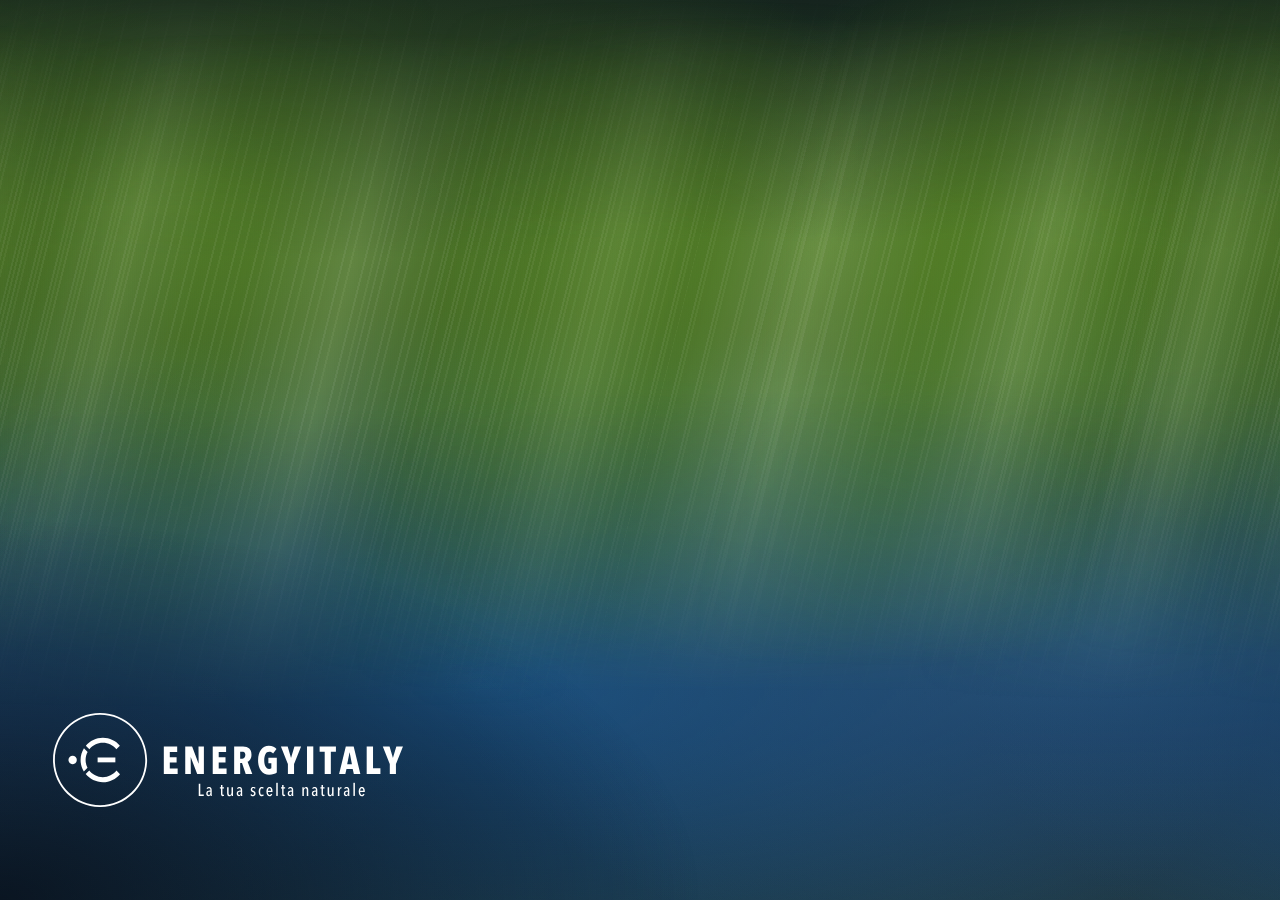
<file: animazioni/aurora.html>
<!doctype html>
<html lang="it">
<head>
<meta charset="utf-8">
<meta name="viewport" content="width=device-width, initial-scale=1">
<title>Aurora</title>
<link rel="stylesheet" href="comune/base.css">
<style>
.nastro {
  position: absolute;
  top: 0;
  left: 0;
  pointer-events: none;
  animation: scorri var(--durata) linear infinite;
  will-change: transform;
}
@keyframes scorri {
  0% { transform: translateX(var(--periodo-negativo)); }
  100% { transform: translateX(0); }
}
.macchia { position: absolute; }
.macchia-dentro { width: 100%; height: 100%; animation: respira 18s ease-in-out infinite alternate; }
@keyframes respira {
  0% { transform: scale(0.88) translateY(30px); }
  100% { transform: scale(1.12) translateY(-30px); }
}
.velo {
  position: absolute;
  transform: skewX(-14deg);
  -webkit-mask-image: linear-gradient(180deg, transparent 0%, #000 30%, #000 50%, transparent 90%);
  mask-image: linear-gradient(180deg, transparent 0%, #000 30%, #000 50%, transparent 90%);
  animation: tremola 8s ease-in-out infinite alternate;
}
@keyframes tremola {
  0% { opacity: 0.45; transform: skewX(-14deg) translateY(0); }
  100% { opacity: 1; transform: skewX(-10deg) translateY(-24px); }
}
</style>
</head>
<body>
<div id="scena"></div>
<img id="logo" src="img/brand/LogoEnergyItalyWhite.svg" alt="Energy Italy">
<script src="comune/sfondo.js"></script>
<script>
(function () {
  'use strict';
  // Parametri: ?velocita=1&veli=1 (veli=0 per toglierli)
  const velocita = Math.max(0.1, Sfondo.parametro('velocita', 1));
  const conVeli = Sfondo.interruttore('veli', true);
  // Colori dalla tavolozza (sfondo.js).
  const C = Sfondo.colori();

  const basiMacchie = [
    { x: 520, y: 220, w: 1700, h: 900, c: Sfondo.rgba('accento', 0.36), r: 16 },
    { x: 1450, y: 820, w: 1900, h: 900, c: Sfondo.rgba('secondario', 0.8), r: 21 },
    { x: 2450, y: 300, w: 1800, h: 1000, c: Sfondo.rgba('accento', 0.3), r: 18 },
    { x: 3300, y: 760, w: 1600, h: 850, c: Sfondo.rgba('secondarioChiaro', 0.38), r: 14 }
  ];
  const basiVeli = [
    { x: 300, w: 620, top: -20, a: 0.22, r: 7 },
    { x: 950, w: 820, top: 40, a: 0.3, r: 9 },
    { x: 1750, w: 560, top: 0, a: 0.2, r: 6 },
    { x: 2350, w: 900, top: 20, a: 0.34, r: 10 },
    { x: 3050, w: 640, top: -10, a: 0.26, r: 8 },
    { x: 3550, w: 500, top: 30, a: 0.2, r: 7 }
  ];

  Sfondo.avvia((s) => {
    const W = s.larghezza;
    const H = s.altezza;
    const k = H / 1080;
    const sx = W / 3840;
    const m = s.monitorLogo;
    const P = W;
    // Ogni elemento è ripetuto a distanza di un periodo, così il nastro scorre senza stacchi.
    const copie = [-P, 0, P, 2 * P];

    let macchie = '';
    let veli = '';
    for (const scarto of copie) {
      basiMacchie.forEach((b) => {
        const w = b.w * k;
        const h = b.h * k;
        macchie += '<div class="macchia" style="left:' + (b.x * sx + scarto - w / 2).toFixed(0) + 'px;top:' + (b.y * k - h / 2).toFixed(0) +
          'px;width:' + w.toFixed(0) + 'px;height:' + h.toFixed(0) + 'px">' +
          '<div class="macchia-dentro" style="animation-duration:' + b.r + 's;background:radial-gradient(closest-side,' + b.c + ' 0%,' + Sfondo.rgba('fondoScuro', 0) + ' 100%)"></div></div>';
      });
      if (conVeli) {
        basiVeli.forEach((b, i) => {
          const w = b.w * k;
          const forte = Math.min(1, b.a * 1.3).toFixed(2);
          veli += '<div class="velo" style="left:' + (b.x * sx + scarto - w / 2).toFixed(0) + 'px;top:' + (b.top * k).toFixed(0) +
            'px;width:' + w.toFixed(0) + 'px;height:' + (900 * k).toFixed(0) + 'px;animation-duration:' + b.r + 's;animation-delay:' + (-i * 1.7).toFixed(1) + 's;background:' +
            'repeating-linear-gradient(90deg,rgba(255,255,255,0.06) 0 2px,rgba(255,255,255,0) 2px 22px),' +
            'linear-gradient(90deg,' + Sfondo.rgba('accento', 0) + ' 0%,' + Sfondo.rgba('accento', b.a) + ' 35%,' + Sfondo.rgba('accentoChiaro', forte) +
            ' 50%,' + Sfondo.rgba('accento', b.a) + ' 65%,' + Sfondo.rgba('accento', 0) + ' 100%)"></div>';
        });
      }
    }
    const nastro = (durataNastro, contenuto) =>
      '<div class="nastro" style="width:' + (2 * P) + 'px;height:' + H + 'px;--durata:' + Math.round(durataNastro / velocita) +
      's;--periodo-negativo:' + (-P) + 'px">' + contenuto + '</div>';

    let html = '';
    html += '<div class="strato" style="background:linear-gradient(0deg,' + Sfondo.rgba('accento', 0.1) + ' 0%,' + Sfondo.rgba('accento', 0) + ' 18%),' +
      'linear-gradient(180deg,' + C.fondoScuro + ' 0%,' + Sfondo.tono('fondo', -2) + ' 60%,' + Sfondo.tono('fondo', 2) + ' 100%)"></div>';
    html += nastro(140, macchie);
    html += nastro(90, veli);
    html += '<div class="strato" style="background:radial-gradient(ellipse ' + (1200 * k) + 'px ' + (650 * k) + 'px at ' + m.x + 'px ' + (m.y + m.h) +
      'px,' + Sfondo.rgba(Sfondo.velo(-6), 0.9) + ' 0%,' + Sfondo.rgba(Sfondo.velo(-6), 0) + ' 70%)"></div>';

    document.getElementById('scena').innerHTML = html;
    Sfondo.posizionaLogo(document.getElementById('logo'), s);
  });
})();
</script>
</body>
</html>
</file>
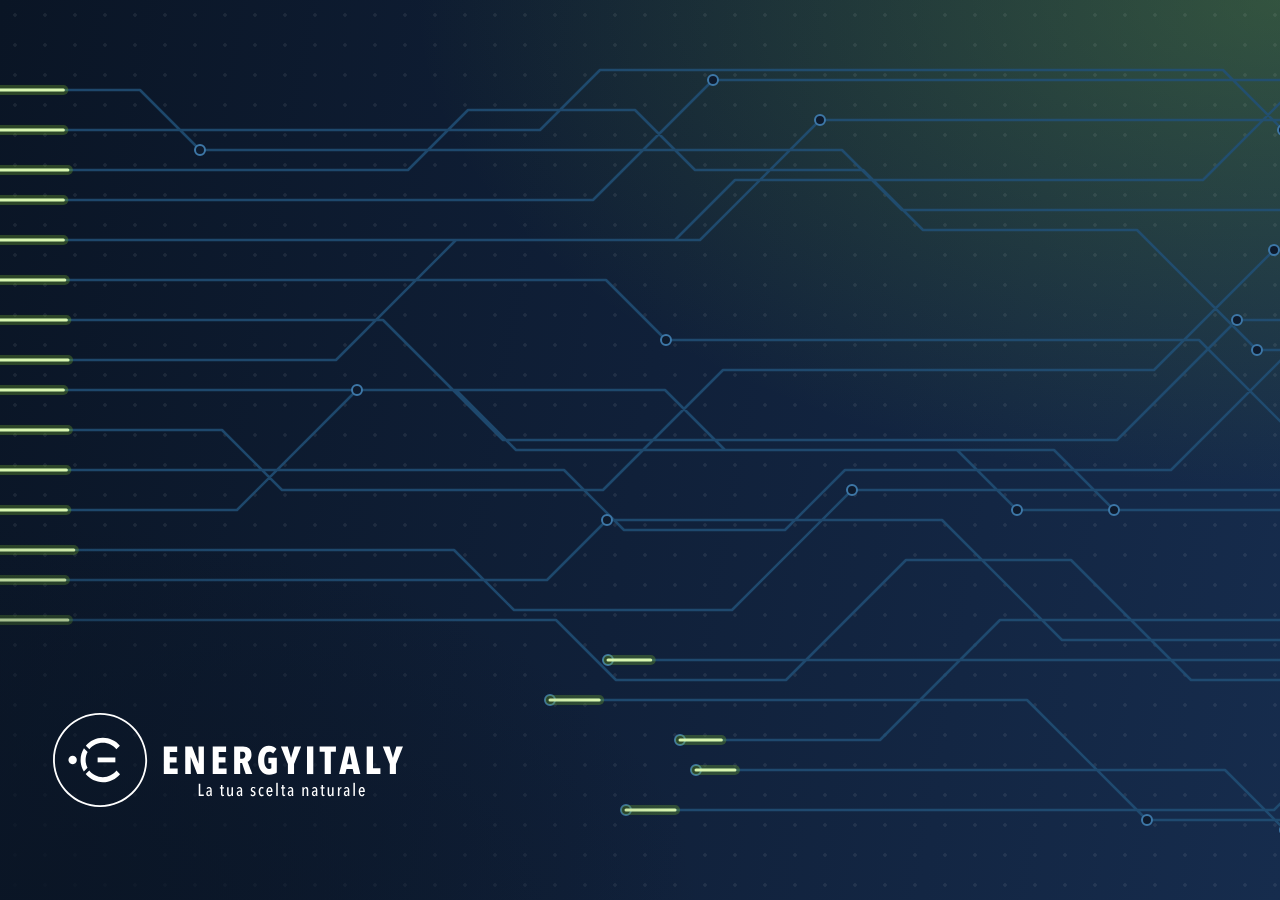
<file: animazioni/circuito.html>
<!doctype html>
<html lang="it">
<head>
<meta charset="utf-8">
<meta name="viewport" content="width=device-width, initial-scale=1">
<title>Circuito</title>
<link rel="stylesheet" href="comune/base.css">
<style>
.puntini {
  background-image: radial-gradient(circle at 15px 15px, rgba(255,255,255,0.07) 0 1.5px, transparent 2px);
  background-size: 30px 30px;
}
.alone, .nucleo {
  fill: none;
  stroke-linecap: round;
  stroke-dasharray: 60 1000;
  animation: corsa 9s linear infinite;
}
.alone { stroke: var(--accento); stroke-width: 10px; opacity: 0.3; }
.nucleo { stroke: var(--nucleo); stroke-width: 3px; }
@keyframes corsa { from { stroke-dashoffset: 60; } to { stroke-dashoffset: -1000; } }
</style>
</head>
<body>
<div id="scena"></div>
<img id="logo" src="img/brand/LogoEnergyItalyWhite.svg" alt="Energy Italy">
<script src="comune/sfondo.js"></script>
<script>
(function () {
  'use strict';
  // Parametri: ?tracce=24&velocita=1  (tracce riferite a un'altezza di 1080 px)
  const tracceBase = Math.max(4, Math.round(Sfondo.parametro('tracce', 24)));
  const velocita = Math.max(0.1, Sfondo.parametro('velocita', 1));
  // Colori dalla tavolozza (sfondo.js); il nucleo degli impulsi è un accento molto chiaro.
  document.documentElement.style.setProperty('--nucleo', Sfondo.tono('accento', 39, 17));

  Sfondo.avvia((s) => {
    const W = s.larghezza;
    const H = s.altezza;
    const k = s.monitorLogo.h / 1080;
    const m = s.monitorLogo;
    const caso = Sfondo.casuale(11);
    // Zona riservata al logo: le piste non ci entrano.
    const zonaDestra = m.x + 640 * k;
    const zonaAlto = m.y + m.h - 320 * k;
    const nelMonitorLogo = (y) => y > zonaAlto && y < m.y + m.h;
    const cerchio = (x, y) => 'M' + (x - 5) + ',' + y + ' a5,5 0 1,0 10,0 a5,5 0 1,0 -10,0 ';

    const n = Math.max(4, Math.round(tracceBase * H / 1080));
    let piste = '';
    let piazzole = '';
    let impulsi = '';
    for (let i = 0; i < n; i++) {
      let y = Math.round((70 + (i + 0.5) * ((H - 140) / n)) / 10) * 10;
      let x = -20;
      if (nelMonitorLogo(y)) {
        x = Math.round(zonaDestra - 20 + caso() * 200);
        piazzole += cerchio(x, y);
      }
      const punti = [[x, y]];
      while (x < W + 20) {
        x = Math.min(W + 40, Math.round(x + 160 + caso() * 560));
        punti.push([x, y]);
        if (x >= W + 20) break;
        const salto = caso() < 0.5 ? 60 : 120;
        let verso = caso() < 0.5 ? -1 : 1;
        if (y + verso * salto < 60 || y + verso * salto > H - 60) verso = -verso;
        if (x < zonaDestra && nelMonitorLogo(y + verso * salto)) verso = -1;
        x += salto;
        y += verso * salto;
        punti.push([x, y]);
        if (caso() < 0.35) piazzole += cerchio(x, y);
      }
      const d = 'M' + punti.map((p) => p[0] + ',' + p[1]).join(' L');
      piste += d + ' ';
      const durata = (6 + caso() * 8) / velocita;
      const ritardo = (-caso() * durata).toFixed(2);
      const stile = 'animation-duration:' + durata.toFixed(2) + 's;animation-delay:' + ritardo + 's';
      impulsi += '<svg class="strato" viewBox="0 0 ' + W + ' ' + H + '" aria-hidden="true">' +
        '<path class="alone" d="' + d + '" pathLength="1000" style="' + stile + '"/>' +
        '<path class="nucleo" d="' + d + '" pathLength="1000" style="' + stile + '"/></svg>';
    }

    let html = '';
    html += '<div class="strato" style="background:radial-gradient(ellipse ' + (1600 * k) + 'px ' + (900 * k) + 'px at 100% 0%,' + Sfondo.rgba('accento', 0.3) + ' 0%,' + Sfondo.rgba('accento', 0) + ' 65%),' +
      'linear-gradient(100deg,' + Sfondo.tono('fondo', -4) + ' 0%,' + Sfondo.tono('fondo', 1) + ' 50%,' + Sfondo.tono('fondo', 6) + ' 100%)"></div>';
    html += '<div class="strato puntini"></div>';
    html += '<svg class="strato" viewBox="0 0 ' + W + ' ' + H + '" aria-hidden="true">' +
      '<path d="' + piste + '" fill="none" stroke="' + Sfondo.tono('secondario', -4, -8) + '" stroke-width="2.5" stroke-linejoin="round" opacity="0.85"/>' +
      '<path d="' + piazzole + '" fill="' + Sfondo.tono('fondo', -2) + '" stroke="' + Sfondo.tono('secondario', 11, -19) + '" stroke-width="2"/></svg>';
    html += impulsi;
    html += '<div class="strato" style="background:radial-gradient(ellipse ' + (1200 * k) + 'px ' + (650 * k) + 'px at ' + m.x + 'px ' + (m.y + m.h) +
      'px,' + Sfondo.rgba(Sfondo.velo(-4), 0.92) + ' 0%,' + Sfondo.rgba(Sfondo.velo(-4), 0) + ' 70%)"></div>';

    document.getElementById('scena').innerHTML = html;
    Sfondo.posizionaLogo(document.getElementById('logo'), s);
  });
})();
</script>
</body>
</html>
</file>
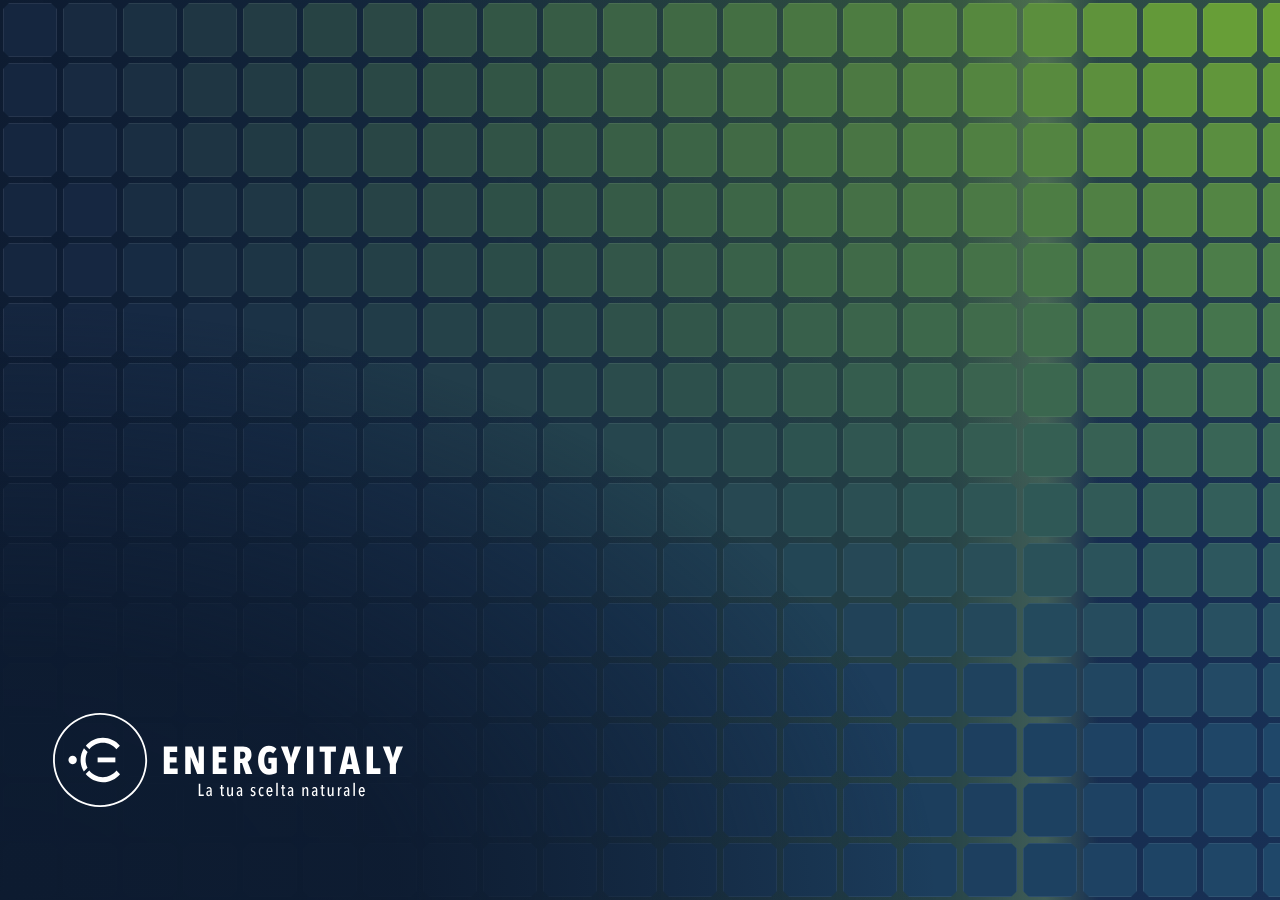
<file: animazioni/onda-di-luce.html>
<!doctype html>
<html lang="it">
<head>
<meta charset="utf-8">
<meta name="viewport" content="width=device-width, initial-scale=1">
<title>Onda di luce</title>
<link rel="stylesheet" href="comune/base.css">
<style>
.onda {
  position: absolute;
  left: 0;
  width: 1100px;
  pointer-events: none;
  background: linear-gradient(90deg, rgba(var(--accento-rgb),0) 0%, rgba(var(--accento-rgb),0.1) 40%, rgba(var(--accento-rgb),0.5) 86%, rgba(var(--accento-chiaro-rgb),0.8) 95%, rgba(var(--accento-rgb),0) 100%);
  animation: onda var(--durata) linear infinite;
  will-change: transform;
}
@keyframes onda {
  0% { transform: translateX(var(--inizio)) skewX(-12deg); }
  85% { transform: translateX(var(--fine)) skewX(-12deg); }
  100% { transform: translateX(var(--fine)) skewX(-12deg); }
}
.cella {
  position: absolute;
  width: 54px;
  height: 54px;
  box-sizing: border-box;
  border: 1px solid rgba(255,255,255,0.07);
  clip-path: polygon(6px 0, 48px 0, 54px 6px, 54px 48px, 48px 54px, 6px 54px, 0 48px, 0 6px);
  animation: respiro-lieve var(--durata) linear infinite;
}
.amp-media .cella { animation-name: respiro-media; }
.amp-forte .cella { animation-name: respiro-forte; }
.luce {
  position: absolute;
  inset: 0;
  opacity: 0;
  background: var(--luce);
  animation: luce var(--durata) linear infinite;
  animation-delay: inherit;
}
@keyframes respiro-lieve { 0% { transform: scale(1); } 4% { transform: scale(1.1); } 10% { transform: scale(0.95); } 16% { transform: scale(1); } 100% { transform: scale(1); } }
@keyframes respiro-media { 0% { transform: scale(1); } 4% { transform: scale(1.22); } 10% { transform: scale(0.9); } 16% { transform: scale(1); } 100% { transform: scale(1); } }
@keyframes respiro-forte { 0% { transform: scale(1); } 4% { transform: scale(1.38); } 10% { transform: scale(0.84); } 16% { transform: scale(1); } 100% { transform: scale(1); } }
@keyframes luce { 0% { opacity: 0; } 4% { opacity: 0.8; } 30% { opacity: 0; } 100% { opacity: 0; } }
</style>
</head>
<body>
<div id="scena"></div>
<img id="logo" src="img/brand/LogoEnergyItalyWhite.svg" alt="Energy Italy">
<script src="comune/sfondo.js"></script>
<script>
(function () {
  'use strict';
  // Parametri modificabili da query string: ?durata=16&intensita=1&ampiezza=lieve|media|forte, più i colori (sfondo.js)
  const durata = Sfondo.parametro('durata', 16);
  const intensita = Sfondo.parametro('intensita', 1);
  const ampiezza = Sfondo.parametro('ampiezza', 'lieve');

  const PASSO = 60;
  // Colori delle celle: da sinistra a destra, e verso l'accento vicino all'angolo in alto a destra.
  const C = Sfondo.colori();
  const sinistra = Sfondo.rgb(Sfondo.tono('fondo', 3, -7));
  const destra = Sfondo.rgb(Sfondo.tono('secondario', -7, -11));
  const verde = Sfondo.rgb(C.accento);
  const mescola = (a, b, t) => a.map((v, i) => Math.round(v + (b[i] - v) * t));

  Sfondo.avvia((s) => {
    const W = s.larghezza;
    const H = s.altezza;
    const k = H / 1080;
    const m = s.monitorLogo;
    const inizio = -1300;
    const fine = W + 150;
    const corsa = fine - inizio;

    const scena = document.getElementById('scena');
    scena.className = 'amp-' + ampiezza;
    scena.style.setProperty('--durata', durata + 's');
    scena.style.setProperty('--luce', Sfondo.rgba('accentoChiaro', intensita));

    let html = '';
    html += '<div class="strato" style="background:linear-gradient(100deg,' + Sfondo.tono('fondo', -1) + ' 0%,' + Sfondo.tono('fondo', 4) + ' 45%,' +
      C.fondoChiaro + ' 100%)"></div>';
    html += '<div class="strato" style="opacity:0.3;background:radial-gradient(ellipse ' + (1500 * k) + 'px ' + (900 * k) + 'px at 100% 0%,' +
      Sfondo.rgba('accento', 0.9) + ' 0%,' + Sfondo.rgba('accento', 0.42) + ' 35%,' + Sfondo.rgba('accento', 0) + ' 70%)"></div>';
    html += '<div class="onda" style="top:-80px;height:' + (H + 160) + 'px;opacity:' + (0.35 * intensita) +
      ';--inizio:' + inizio + 'px;--fine:' + fine + 'px"></div>';

    const colonne = Math.ceil(W / PASSO);
    const righe = Math.ceil(H / PASSO);
    for (let r = 0; r < righe; r++) {
      for (let c = 0; c < colonne; c++) {
        const cx = c * PASSO + 30;
        const cy = r * PASSO + 30;
        const dx = (W - cx) / (1500 * k);
        const dy = cy / (900 * k);
        const vicino = Math.max(0, 1 - Math.sqrt(dx * dx + dy * dy));
        const col = mescola(mescola(sinistra, destra, cx / W), verde, Math.pow(vicino, 1.2) * 0.85);
        // Istante (frazione del ciclo) in cui il fronte inclinato dell'onda raggiunge la cella.
        const picco = 0.85 * (cx - 1045 + 0.2126 * (cy - H / 2) - inizio) / corsa;
        const ritardo = ((picco - 0.04) * durata).toFixed(2);
        html += '<div class="cella" style="left:' + (c * PASSO + 3) + 'px;top:' + (r * PASSO + 3) +
          'px;background:rgb(' + col.join(',') + ');animation-delay:' + ritardo + 's"><div class="luce"></div></div>';
      }
    }

    html += '<div class="strato" style="background:radial-gradient(ellipse ' + (1500 * k) + 'px ' + (950 * k) + 'px at ' + m.x + 'px ' + (m.y + m.h) +
      'px,' + C.velo + ' 0%,' + Sfondo.rgba('velo', 0.94) + ' 32%,' + Sfondo.rgba('velo', 0) + ' 75%)"></div>';
    scena.innerHTML = html;
    Sfondo.posizionaLogo(document.getElementById('logo'), s);
  });
})();
</script>
</body>
</html>
</file>
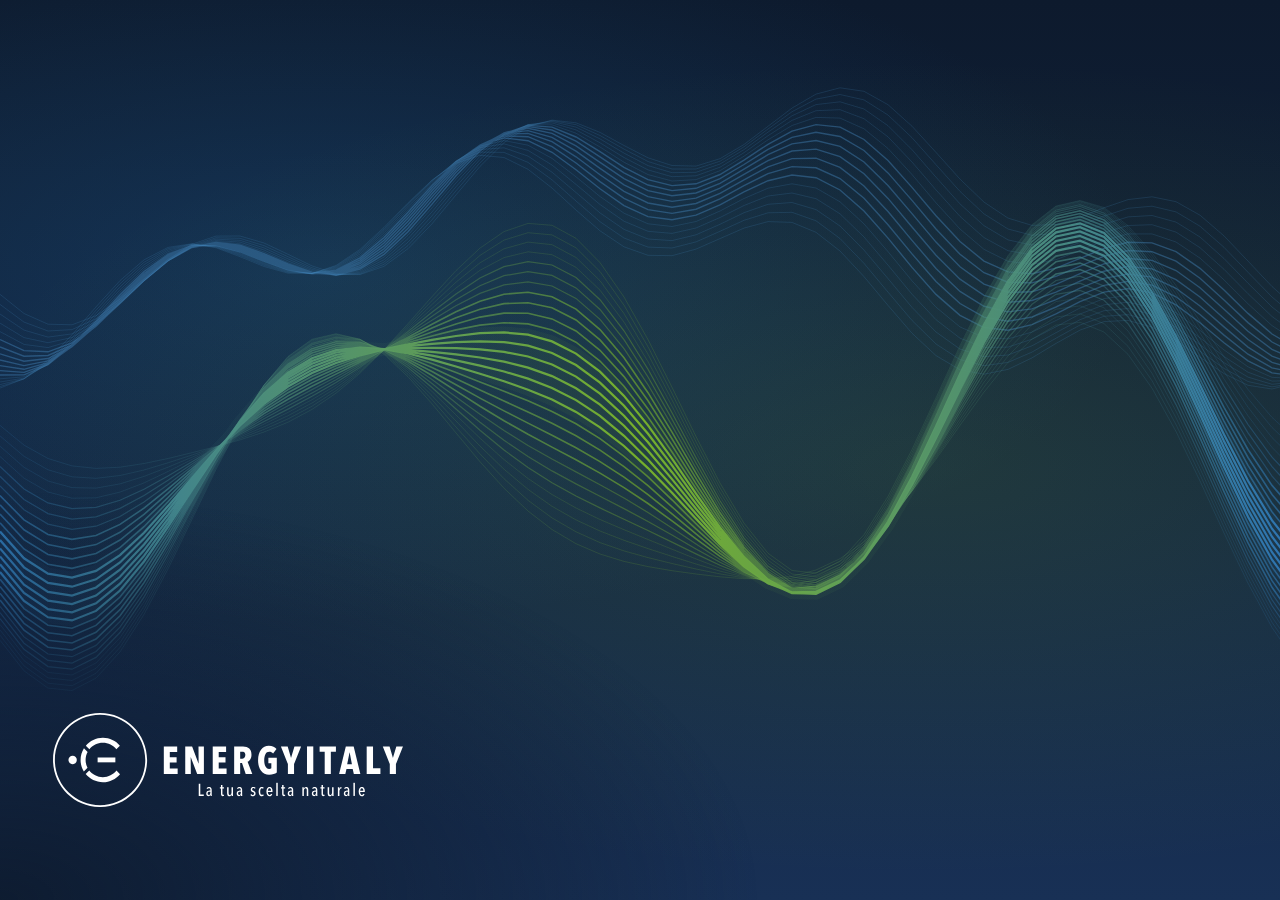
<file: animazioni/onde-di-energia.html>
<!doctype html>
<html lang="it">
<head>
<meta charset="utf-8">
<meta name="viewport" content="width=device-width, initial-scale=1">
<title>Onde di energia</title>
<link rel="stylesheet" href="comune/base.css">
<style>
.nastro {
  position: absolute;
  top: 0;
  left: 0;
  pointer-events: none;
  animation: scorri var(--durata) linear infinite;
  will-change: transform;
}
.nastro svg { position: absolute; top: 0; left: 0; }
@keyframes scorri {
  0% { transform: translateX(var(--periodo-negativo)); }
  100% { transform: translateX(0); }
}
</style>
</head>
<body>
<div id="scena"></div>
<img id="logo" src="img/brand/LogoEnergyItalyWhite.svg" alt="Energy Italy">
<script src="comune/sfondo.js"></script>
<script>
(function () {
  'use strict';
  // Parametri: ?durata=80&linee=28, più i colori (sfondo.js)
  const C = Sfondo.colori();
  const durata = Sfondo.parametro('durata', 80);
  const linee = Math.max(4, Math.round(Sfondo.parametro('linee', 28)));
  const GIRO = Math.PI * 2;

  Sfondo.avvia((s) => {
    const W = s.larghezza;
    const H = s.altezza;
    const k = H / 1080;
    const m = s.monitorLogo;
    // Il periodo orizzontale è la larghezza della finestra: il nastro è largo due periodi e scorre di uno.
    const P = W;

    const tratto = (f) => {
      let d = '';
      for (let x = 0; x <= 2 * P; x += 24) d += (x === 0 ? 'M' : 'L') + x + ',' + f(x).toFixed(1) + ' ';
      return d;
    };
    const nastroA = (t) => (x) => k * (520 + 170 * Math.sin(GIRO * 2 * x / P + 0.9 * t) + 70 * Math.sin(GIRO * 3 * x / P + 2.1 - 1.4 * t) + (t - 0.5) * 140);
    const nastroB = (t) => (x) => k * (290 + 100 * Math.sin(GIRO * x / P + 1 + 1.2 * t) + 50 * Math.sin(GIRO * 4 * x / P + 0.5 + t) + (t - 0.5) * 90);
    const livelli = (famiglia, quante, gruppi) => {
      const out = Array.from({ length: gruppi }, () => '');
      for (let i = 0; i < quante; i++) {
        const t = i / (quante - 1);
        const g = Math.min(gruppi - 1, Math.floor(Math.abs(t - 0.5) * 2 * gruppi));
        out[g] += tratto(famiglia(t));
      }
      return out;
    };
    const a = livelli(nastroA, linee, 4);
    const b = livelli(nastroB, Math.max(4, Math.round(linee * 0.6)), 2);

    const svg = (contenuto) => '<svg width="' + (2 * P) + '" height="' + H + '" viewBox="0 0 ' + (2 * P) + ' ' + H + '" aria-hidden="true">' + contenuto + '</svg>';
    const traccia = (d, colore, spessore, opacita) =>
      '<path d="' + d + '" fill="none" stroke="' + colore + '" stroke-width="' + spessore + '" opacity="' + opacita + '"/>';

    const nastro = (durataNastro, contenuto) =>
      '<div class="nastro" style="width:' + (2 * P) + 'px;height:' + H + 'px;--durata:' + durataNastro + 's;--periodo-negativo:' + (-P) + 'px">' + svg(contenuto) + '</div>';

    const gradiente =
      '<defs><linearGradient id="ondeColore" gradientUnits="userSpaceOnUse" x1="0" y1="0" x2="' + (2 * P) + '" y2="0">' +
      '<stop offset="0" stop-color="' + C.secondarioMedio + '"/><stop offset="0.25" stop-color="' + C.accento + '"/>' +
      '<stop offset="0.5" stop-color="' + C.secondarioMedio + '"/><stop offset="0.75" stop-color="' + C.accento + '"/>' +
      '<stop offset="1" stop-color="' + C.secondarioMedio + '"/></linearGradient></defs>';
    const url = 'url(#ondeColore)';

    let html = '';
    html += '<div class="strato" style="background:' +
      'radial-gradient(ellipse ' + (1700 * k) + 'px ' + (700 * k) + 'px at 72% 52%,' + Sfondo.rgba('accento', 0.14) + ' 0%,' + Sfondo.rgba('accento', 0) + ' 70%),' +
      'radial-gradient(ellipse ' + (1400 * k) + 'px ' + (600 * k) + 'px at 25% 30%,' + Sfondo.rgba('secondario', 0.35) + ' 0%,' + Sfondo.rgba('secondario', 0) + ' 70%),' +
      'linear-gradient(180deg,' + Sfondo.tono('fondo', -2) + ' 0%,' + Sfondo.tono('fondo', 3) + ' 55%,' + C.fondoChiaro + ' 100%)"></div>';
    html += nastro(Math.round(durata * 1.6), traccia(b[1], C.secondarioChiaro, 1, 0.18) + traccia(b[0], C.secondarioChiaro, 1.4, 0.4));
    html += nastro(durata, gradiente +
      traccia(a[0], url, 12, 0.07) + traccia(a[3], url, 1, 0.18) + traccia(a[2], url, 1.2, 0.35) +
      traccia(a[1], url, 1.6, 0.6) + traccia(a[0], url, 2.2, 0.95));
    html += '<div class="strato" style="background:radial-gradient(ellipse ' + (1300 * k) + 'px ' + (700 * k) + 'px at ' + m.x + 'px ' + (m.y + m.h) +
      'px,' + Sfondo.rgba(Sfondo.velo(-2), 0.9) + ' 0%,' + Sfondo.rgba(Sfondo.velo(-2), 0) + ' 70%)"></div>';

    document.getElementById('scena').innerHTML = html;
    Sfondo.posizionaLogo(document.getElementById('logo'), s);
  });
})();
</script>
</body>
</html>
</file>
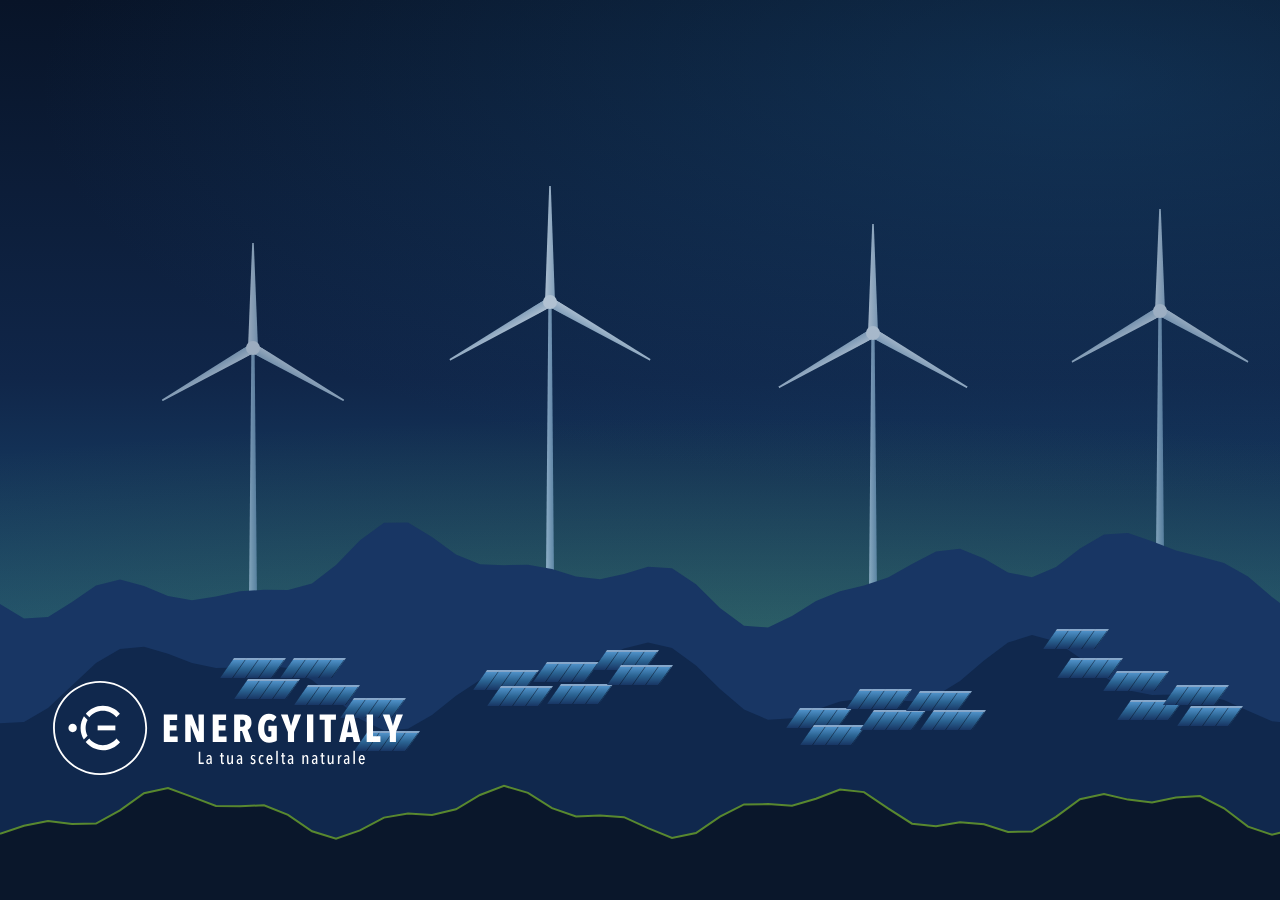
<file: animazioni/paesaggio-rinnovabile.html>
<!doctype html>
<html lang="it">
<head>
<meta charset="utf-8">
<meta name="viewport" content="width=device-width, initial-scale=1">
<title>Paesaggio rinnovabile</title>
<link rel="stylesheet" href="comune/base.css">
<style>
.nastro {
  position: absolute;
  top: 0;
  left: 0;
  pointer-events: none;
  animation: scorri var(--durata) linear infinite;
  will-change: transform;
}
.nastro svg { position: absolute; top: 0; left: 0; }
@keyframes scorri {
  0% { transform: translateX(var(--periodo-negativo)); }
  100% { transform: translateX(0); }
}
.turbina { position: absolute; width: 0; }
.palo {
  position: absolute;
  left: -4px;
  top: 0;
  width: 8px;
  height: 100%;
  background: linear-gradient(90deg, var(--torre-chiara), var(--torre-scura));
  clip-path: polygon(30% 0, 70% 0, 100% 100%, 0 100%);
}
.rotore { position: absolute; left: 0; top: 0; width: 0; height: 0; animation: gira 7s linear infinite; }
@keyframes gira { to { transform: rotate(360deg); } }
.pala {
  position: absolute;
  left: -5px;
  bottom: 0;
  width: 10px;
  transform-origin: 50% 100%;
  background: linear-gradient(90deg, var(--pala-chiara), var(--pala-scura));
  clip-path: polygon(42% 0, 58% 0, 100% 100%, 0 100%);
}
.mozzo { position: absolute; left: -7px; top: -7px; width: 14px; height: 14px; border-radius: 50%; background: var(--mozzo); }
.pannello {
  position: absolute;
  width: 52px;
  height: 20px;
  box-sizing: border-box;
  transform: skewX(-35deg);
  background: repeating-linear-gradient(90deg, transparent 0 12px, var(--pannello-righe) 12px 13px), linear-gradient(180deg, var(--pannello-alto) 0%, var(--pannello-centro) 50%, var(--pannello-basso) 100%);
  border-top: 2px solid var(--pannello-bordo);
  overflow: hidden;
}
.riflesso {
  position: absolute;
  inset: 0;
  opacity: 0;
  background: linear-gradient(100deg, rgba(255,255,255,0) 20%, var(--riflesso) 50%, rgba(255,255,255,0) 80%);
  animation: riflesso 10s linear infinite;
}
@keyframes riflesso { 0% { opacity: 0; } 6% { opacity: 0.9; } 14% { opacity: 0; } 100% { opacity: 0; } }
</style>
</head>
<body>
<div id="scena"></div>
<img id="logo" src="img/brand/LogoEnergyItalyWhite.svg" alt="Energy Italy">
<script src="comune/sfondo.js"></script>
<script>
(function () {
  'use strict';
  // Parametri: ?velocita=1
  const velocita = Math.max(0.1, Sfondo.parametro('velocita', 1));

  // Colori dalla tavolozza (sfondo.js): torri, pale e pannelli sono sfumature chiare del secondario.
  const C = Sfondo.colori();
  const variabili = {
    '--torre-chiara': Sfondo.tono('secondario', 44, -16),
    '--torre-scura': Sfondo.tono('secondario', 24, -31),
    '--pala-chiara': Sfondo.tono('secondario', 55, -12),
    '--pala-scura': Sfondo.tono('secondario', 39, -24),
    '--mozzo': Sfondo.tono('secondario', 57, -9),
    '--pannello-righe': Sfondo.rgba(Sfondo.tono('fondo', -4, 12), 0.55),
    '--pannello-alto': Sfondo.tono('secondario', 21, -13),
    '--pannello-centro': Sfondo.tono('secondario', 3, -10),
    '--pannello-basso': Sfondo.tono('fondo', 11, 6),
    '--pannello-bordo': Sfondo.rgba(Sfondo.tono('secondario', 54, 35), 0.65),
    '--riflesso': Sfondo.rgba(Sfondo.tono('accento', 36, 19), 0.85)
  };
  Object.entries(variabili).forEach(([nome, valore]) => document.documentElement.style.setProperty(nome, valore));
  const GIRO = Math.PI * 2;

  const basiTurbine = [
    { x: 760, h: 300, op: 0.7, giro: 7.5 },
    { x: 1180, h: 240, op: 0.6, giro: 6.2 },
    { x: 1650, h: 330, op: 0.8, giro: 8.4 },
    { x: 2250, h: 270, op: 0.65, giro: 6.8 },
    { x: 2620, h: 310, op: 0.75, giro: 7.9 },
    { x: 3080, h: 230, op: 0.6, giro: 5.9 },
    { x: 3480, h: 290, op: 0.7, giro: 7.1 }
  ];
  const iniziCampi = [680, 1440, 2380, 3150];

  Sfondo.avvia((s) => {
    const W = s.larghezza;
    const H = s.altezza;
    const k = H / 1080;
    const sx = W / 3840;
    const P = W;

    const lontano = (x) => k * (690 + 35 * Math.sin(GIRO * 2 * x / P + 0.4) + 22 * Math.sin(GIRO * 5 * x / P + 1.3) + 12 * Math.sin(GIRO * 9 * x / P));
    const medio = (x) => k * (820 + 40 * Math.sin(GIRO * 3 * x / P + 2.0) + 18 * Math.sin(GIRO * 7 * x / P + 0.7));
    const vicino = (x) => k * (975 + 22 * Math.sin(GIRO * 4 * x / P + 1.1) + 10 * Math.sin(GIRO * 11 * x / P + 2.5));
    const linea = (f) => {
      let d = '';
      for (let x = 0; x <= 2 * P; x += 24) d += (x === 0 ? 'M' : 'L') + x + ',' + f(x).toFixed(1) + ' ';
      return d;
    };
    const area = (f) => 'M0,' + H + ' ' + linea(f).replace('M', 'L') + 'L' + (2 * P) + ',' + H + ' Z';
    const svg = (contenuto) => '<svg width="' + (2 * P) + '" height="' + H + '" viewBox="0 0 ' + (2 * P) + ' ' + H + '" aria-hidden="true">' + contenuto + '</svg>';
    const nastro = (durataNastro, contenuto) =>
      '<div class="nastro" style="width:' + (2 * P) + 'px;height:' + H + 'px;--durata:' + Math.round(durataNastro / velocita) +
      's;--periodo-negativo:' + (-P) + 'px">' + contenuto + '</div>';

    // Su aree strette (un solo monitor) metà delle pale e campi più corti, per non affollare la scena.
    const turbineVisibili = basiTurbine.filter((b, i) => sx >= 0.75 || i % 2 === 0);
    const pannelliPerCampo = Math.max(3, Math.round(9 * Math.min(1, sx)));

    let turbine = '';
    for (const scarto of [0, P]) {
      turbineVisibili.forEach((b, i) => {
        const x = b.x * sx + scarto;
        const h = b.h * k;
        const pala = Math.round(h * 0.42);
        const giro = (b.giro / Math.sqrt(velocita)).toFixed(2);
        turbine += '<div class="turbina" style="left:' + x.toFixed(0) + 'px;top:' + (lontano(x) + 10 * k - h).toFixed(0) + 'px;height:' + h.toFixed(0) + 'px;opacity:' + b.op + '">' +
          '<div class="palo"></div>' +
          '<div class="rotore" style="animation-duration:' + giro + 's;animation-delay:' + (-i * 1.3).toFixed(1) + 's">' +
          [0, 120, 240].map((a) => '<div class="pala" style="height:' + pala + 'px;transform:rotate(' + a + 'deg)"></div>').join('') +
          '</div><div class="mozzo"></div></div>';
      });
    }

    let pannelli = '';
    for (const scarto of [0, P]) {
      for (const inizio of iniziCampi) {
        for (let n = 0; n < pannelliPerCampo; n++) {
          const x0 = inizio * sx + n * 60;
          const x1 = x0 + 14;
          const riga = (x, y) => '<div class="pannello" style="left:' + (x + scarto).toFixed(0) + 'px;top:' + y.toFixed(0) + 'px">' +
            '<div class="riflesso" style="animation-delay:' + (x / P * 4).toFixed(2) + 's"></div></div>';
          pannelli += riga(x0, medio(x0) - 12 * k) + riga(x1, medio(x1) + 14 * k);
        }
      }
    }

    let html = '';
    html += '<div class="strato" style="background:' +
      'radial-gradient(ellipse ' + (2600 * k) + 'px ' + (520 * k) + 'px at 55% 80%,' + Sfondo.rgba('accento', 0.26) + ' 0%,' + Sfondo.rgba('accento', 0) + ' 70%),' +
      'radial-gradient(ellipse ' + (1800 * k) + 'px ' + (700 * k) + 'px at 85% 10%,' + Sfondo.rgba('secondario', 0.35) + ' 0%,' + Sfondo.rgba('secondario', 0) + ' 70%),' +
      'linear-gradient(180deg,' + Sfondo.tono('fondo', -4, 12) + ' 0%,' + Sfondo.tono('fondo', 4, 9) + ' 42%,' +
      Sfondo.tono('secondario', -5, -2) + ' 72%,' + Sfondo.tono('secondario', 1, -5) + ' 100%)"></div>';
    html += nastro(360, turbine + svg('<path d="' + area(lontano) + '" fill="' + Sfondo.tono('fondo', 11, 6) + '"/>'));
    html += nastro(220, svg('<path d="' + area(medio) + '" fill="' + Sfondo.tono('fondo', 5, 9) + '"/>') + pannelli);
    html += nastro(130, svg('<path d="' + area(vicino) + '" fill="' + Sfondo.tono('fondo', -3, 6) + '"/>' +
      '<path d="' + linea(vicino) + '" fill="none" stroke="' + C.accento + '" stroke-width="2" opacity="0.7"/>'));

    document.getElementById('scena').innerHTML = html;
    Sfondo.posizionaLogo(document.getElementById('logo'), s, 150);
  });
})();
</script>
</body>
</html>
</file>
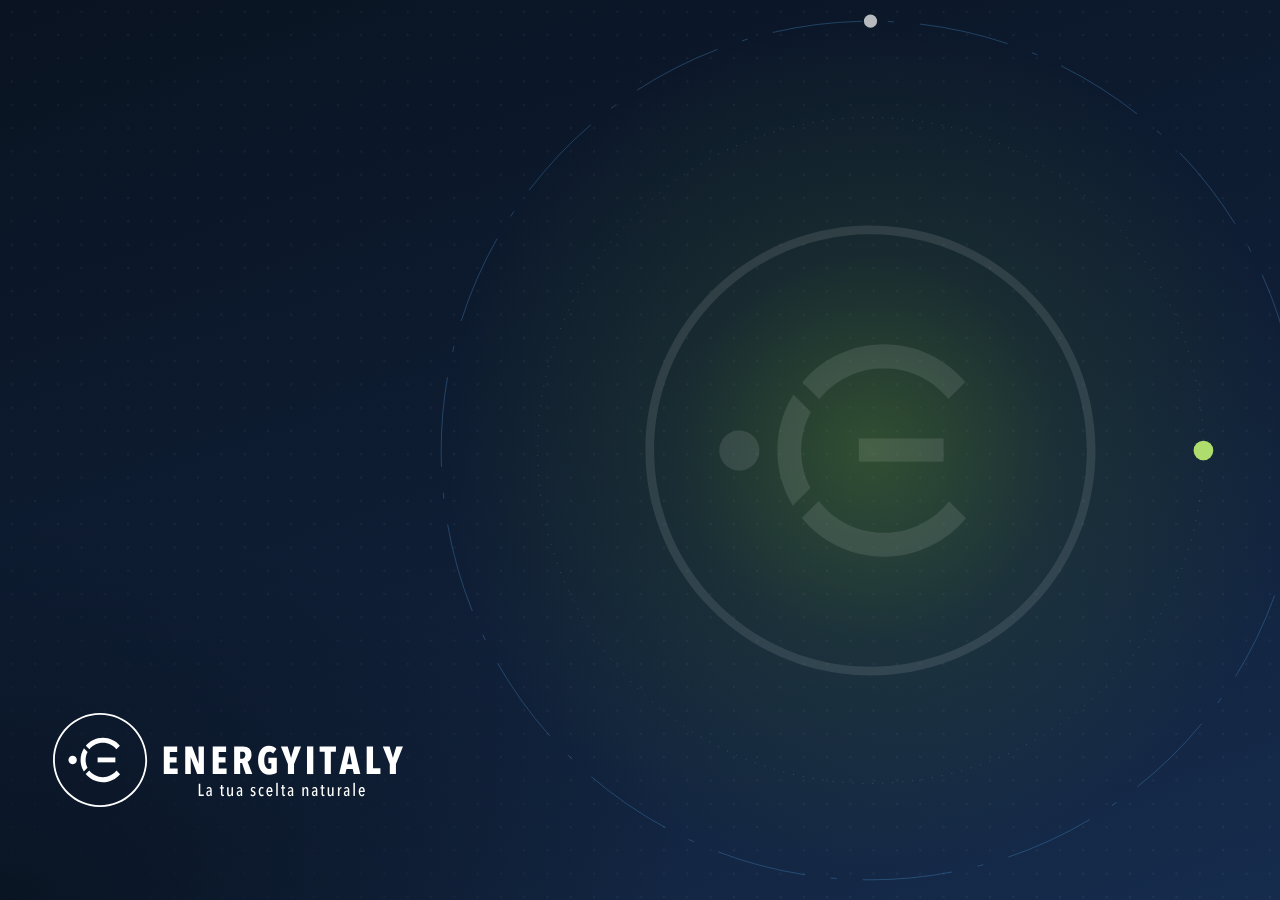
<file: animazioni/segnale.html>
<!doctype html>
<html lang="it">
<head>
<meta charset="utf-8">
<meta name="viewport" content="width=device-width, initial-scale=1">
<title>Segnale</title>
<link rel="stylesheet" href="comune/base.css">
<style>
.emblema {
  position: absolute;
  overflow: visible;
  pointer-events: none;
}
.emblema * {
  transform-box: view-box;
  transform-origin: 102.74px 102.74px;
}
.animato {
  animation-duration: var(--ciclo);
  animation-iteration-count: infinite;
  animation-timing-function: ease-out;
}
.alone, .punto, .risposta {
  position: absolute;
  pointer-events: none;
}
.alone, .punto, .risposta { border-radius: 50%; }
.cerchio-onda {
  fill: none;
  stroke: rgba(var(--accento-chiaro-rgb),0.6);
  stroke-width: 1.5;
  vector-effect: non-scaling-stroke;
  opacity: 0;
}
.orbita { fill: none; vector-effect: non-scaling-stroke; }
.gira { animation: gira var(--giro) linear infinite; }
.gira-contro { animation: gira var(--giro) linear infinite reverse; }
@keyframes gira { to { transform: rotate(360deg); } }
.base { fill: rgba(255,255,255,0.1); }
.carica { fill: var(--accento-chiaro); opacity: 0; }
.punto { opacity: 0; animation-name: punto; }
.risposta { opacity: 0; animation-name: risposta; }
/* Il punto si accende al passaggio del fronte e si spegne in fretta: la scia corta fa leggere l'onda come un anello. */
@keyframes punto {
  0% { opacity: 0; }
  1% { opacity: var(--picco); }
  6%, 100% { opacity: 0; }
}
@keyframes risposta {
  0% { opacity: 0; }
  3% { opacity: 1; }
  28%, 100% { opacity: 0; }
}
</style>
</head>
<body>
<div id="scena"></div>
<img id="logo" src="img/brand/LogoEnergyItalyWhite.svg" alt="Energy Italy">
<script src="comune/sfondo.js"></script>
<script>
(function () {
  'use strict';
  // Un solo marchio, sul monitor più a destra: quando è carico il suo impulso attraversa tutta la scrivania,
  // accende la griglia al passaggio e arriva al logo, sul monitor più a sinistra.
  // Parametri: ?velocita=1&onde=2 (anelli intorno al marchio a ogni impulso)
  const velocita = Math.max(0.1, Sfondo.parametro('velocita', 1));
  const onde = Math.max(0, Math.min(4, Math.round(Sfondo.parametro('onde', 2))));
  // Colori dalla tavolozza (sfondo.js).
  const C = Sfondo.colori();

  // Le parti del marchio, nell'ordine in cui si accendono: punto, arco alto, arco sinistro, arco basso, barra, anello.
  const PARTI = [
    '<path d="m42.85,93.57c-5.05,0-9.15,4.1-9.15,9.15s4.1,9.15,9.15,9.15,9.15-4.1,9.15-9.15-4.1-9.15-9.15-9.15Z"/>',
    '<path d="m108.87,65.15c11.9,0,22.5,5.49,29.42,14.06l7.75-7.75c-8.93-10.51-22.26-17.2-37.17-17.2s-28.33,6.72-37.25,17.29l7.76,7.76c6.92-8.62,17.55-14.15,29.5-14.15Z"/>',
    '<path d="m71.13,102.74c0-6.36,1.59-12.35,4.39-17.6l-7.99-7.99c-4.64,7.43-7.34,16.19-7.34,25.59s2.59,17.85,7.08,25.2l8.03-8.03c-2.66-5.15-4.17-10.98-4.17-17.17Z"/>',
    '<path d="m108.87,140.33c-12.11,0-22.88-5.69-29.78-14.51l-7.77,7.77c8.93,10.77,22.44,17.64,37.55,17.64s28.54-6.83,37.47-17.54l-7.77-7.77c-6.91,8.77-17.64,14.42-29.7,14.42Z"/>',
    '<rect x="97.39" y="97.26" width="38.74" height="10.57"/>',
    '<path d="m102.74,0C46.09,0,0,46.09,0,102.74s46.09,102.74,102.74,102.74,102.74-46.09,102.74-102.74S159.39,0,102.74,0Zm0,201.47c-54.44,0-98.74-44.29-98.74-98.74S48.29,4,102.74,4s98.74,44.29,98.74,98.74-44.29,98.74-98.74,98.74Z"/>'
  ];

  // Il disegno occupa un quadrato di MARGINE unità intorno al marchio (diametro 205.47): c'è spazio per orbite e onde.
  const MARGINE = 260;

  const pc = (t) => (Math.min(1, Math.max(0, t)) * 100).toFixed(2) + '%';

  /** Fotogrammi chiave da una lista di [istante 0..1, dichiarazioni CSS]; i punti devono essere in ordine. */
  function fotogrammi(nome, punti) {
    return '@keyframes ' + nome + '{' + punti.map(([t, css]) => pc(t) + '{' + css + '}').join('') + '}';
  }

  /**
   * Un marchio con la sua sequenza. tempi (frazioni del ciclo): accendi = inizio di ogni parte, salita, tieni = fine della
   * carica piena, spento = carica sparita, onde = istanti in cui partono gli anelli, durataOnda.
   */
  function emblema(id, tempi, regole) {
    const vb = (102.74 - MARGINE) + ' ' + (102.74 - MARGINE) + ' ' + (2 * MARGINE) + ' ' + (2 * MARGINE);
    let svg = '<svg width="100%" height="100%" viewBox="' + vb + '" xmlns="http://www.w3.org/2000/svg">';
    tempi.onde.forEach((e, i) => {
      const nome = 'onda-' + id + '-' + i;
      regole.push(fotogrammi(nome, [
        [0, 'opacity:0;transform:scale(1)'], [e, 'opacity:0;transform:scale(1)'], [e + 0.01, 'opacity:0.9;transform:scale(1.05)'],
        [e + tempi.durataOnda, 'opacity:0;transform:scale(2.6)'], [1, 'opacity:0;transform:scale(2.6)']
      ]));
      svg += '<circle class="cerchio-onda animato" cx="102.74" cy="102.74" r="102.74" style="animation-name:' + nome + ';animation-timing-function:cubic-bezier(0.2,0.6,0.4,1)"></circle>';
    });
    svg += '<g class="gira" style="--giro:' + Math.round(140 / velocita) + 's">' +
      '<circle class="orbita" cx="102.74" cy="102.74" r="152" stroke="rgba(255,255,255,0.16)" stroke-width="1" stroke-dasharray="1 9"></circle>' +
      '<circle cx="254.74" cy="102.74" r="4.5" fill="' + C.accentoChiaro + '"></circle></g>';
    svg += '<g class="gira-contro" style="--giro:' + Math.round(220 / velocita) + 's">' +
      '<circle class="orbita" cx="102.74" cy="102.74" r="196" stroke="' + Sfondo.rgba('secondarioChiaro', 0.35) + '" stroke-width="1" stroke-dasharray="90 26 6 26"></circle>' +
      '<circle cx="102.74" cy="-93.26" r="3" fill="rgba(255,255,255,0.7)"></circle></g>';
    svg += '<g class="base">' + PARTI.join('') + '</g>';
    PARTI.forEach((parte, i) => {
      const nome = 'carica-' + id + '-' + i;
      const s = tempi.accendi[i];
      const ultima = i === PARTI.length - 1;
      const punti = [[0, 'opacity:0'], [s, 'opacity:0'], [s + tempi.salita, 'opacity:' + (ultima ? 1 : 0.9)]];
      if (ultima) punti.push([s + tempi.salita * 2, 'opacity:0.6']);
      punti.push([tempi.tieni, 'opacity:' + (ultima ? 0.6 : 0.9)], [tempi.spento, 'opacity:0'], [1, 'opacity:0']);
      regole.push(fotogrammi(nome, punti));
      svg += '<g class="carica animato" style="animation-name:' + nome + '">' + parte + '</g>';
    });
    return svg + '</svg>';
  }

  function aggiungiEmblema(html, id, cx, cy, d, tempi, regole) {
    const lato = d * (2 * MARGINE) / 205.47;
    const alone = d * 1.9;
    const nomeAlone = 'alone-' + id;
    const pieno = tempi.accendi[PARTI.length - 1] + tempi.salita;
    regole.push(fotogrammi(nomeAlone, [
      [0, 'opacity:0.3;transform:scale(0.9)'], [tempi.accendi[0], 'opacity:0.3;transform:scale(0.9)'],
      [pieno, 'opacity:1;transform:scale(1.06)'], [tempi.tieni, 'opacity:0.8;transform:scale(1)'],
      [tempi.spento, 'opacity:0.3;transform:scale(0.9)'], [1, 'opacity:0.3;transform:scale(0.9)']
    ]));
    html.push('<div class="alone animato" style="animation-name:' + nomeAlone + ';left:' + (cx - alone / 2).toFixed(0) + 'px;top:' + (cy - alone / 2).toFixed(0) +
      'px;width:' + alone.toFixed(0) + 'px;height:' + alone.toFixed(0) +
      'px;background:radial-gradient(closest-side,' + Sfondo.rgba('accento', 0.32) + ' 0%,' + Sfondo.rgba('accento', 0.1) + ' 45%,' + Sfondo.rgba('accento', 0) + ' 100%)"></div>');
    html.push('<div class="emblema" style="left:' + (cx - lato / 2).toFixed(0) + 'px;top:' + (cy - lato / 2).toFixed(0) +
      'px;width:' + lato.toFixed(0) + 'px;height:' + lato.toFixed(0) + 'px">' + emblema(id, tempi, regole) + '</div>');
  }

  // Ritardo negativo che fa cadere l'istante t (secondi) dentro il ciclo già in corso, senza attese al primo giro.
  const ritardo = (t, ciclo) => ((t % ciclo) - ciclo).toFixed(2) + 's';

  /** Marchio, griglia che si accende e luce sul logo; restituisce la durata del ciclo in secondi. */
  function impulso(s, html, regole) {
    const ciclo = 9 / velocita;
    const k = s.altezza / 1080;
    const mon = s.monitor.slice().sort((a, b) => (b.x + b.w) - (a.x + a.w))[0];
    const d = mon.h * 0.5;
    const cx = mon.x + mon.w * (s.monitor.length > 1 ? 0.6 : 0.68);
    const cy = mon.y + mon.h * 0.5;
    const partenza = 0.5; // istante del ciclo in cui parte l'impulso
    aggiungiEmblema(html, 's', cx, cy, d, {
      accendi: [0.04, 0.12, 0.2, 0.28, 0.36, 0.44], salita: 0.06, tieni: 0.66, spento: 0.82,
      onde: Array.from({ length: onde }, (_, i) => partenza + i * 0.06), durataOnda: 0.28
    }, regole);

    // L'onda viaggia a velocità costante e raggiunge l'angolo più lontano in poco meno di metà ciclo.
    const lontano = Math.max(...[[0, 0], [s.larghezza, 0], [0, s.altezza], [s.larghezza, s.altezza]]
      .map(([x, y]) => Math.hypot(x - cx, y - cy)));
    const v = lontano / (ciclo * 0.42);
    const passo = 56 * k;
    // Alone largo quasi quanto il passo: i punti vicini si fondono in una fascia di luce al passaggio dell'onda.
    const lato = 46 * k;
    for (let y = 14 * k; y < s.altezza; y += passo) {
      for (let x = 14 * k; x < s.larghezza; x += passo) {
        const dist = Math.hypot(x - cx, y - cy);
        if (dist < d * 0.55) continue;
        const picco = (1 - 0.55 * dist / lontano).toFixed(2);
        html.push('<div class="punto animato" style="left:' + (x - lato / 2).toFixed(1) + 'px;top:' + (y - lato / 2).toFixed(1) + 'px;width:' + lato.toFixed(1) +
          'px;height:' + lato.toFixed(1) + 'px;--picco:' + picco + ';animation-delay:' + ritardo(partenza * ciclo + dist / v, ciclo) +
          ';background:radial-gradient(closest-side,' + Sfondo.tono('accento', 48) + ' 0%,' + C.accentoChiaro + ' 7%,' + Sfondo.rgba('accentoChiaro', 0.45) + ' 16%,' +
          Sfondo.rgba('accento', 0.17) + ' 45%,' + Sfondo.rgba('accento', 0) + ' 100%)"></div>');
      }
    }

    // Quando l'impulso arriva al logo, il logo si illumina.
    const m = s.monitorLogo;
    const kl = m.h / 1080;
    const lx = m.x + (64 + 210) * kl;
    const ly = m.y + m.h - (112 + 56) * kl;
    const largo = 760 * kl;
    const alto = 360 * kl;
    html.push('<div class="risposta animato" style="z-index:9;left:' + (lx - largo / 2).toFixed(0) + 'px;top:' + (ly - alto / 2).toFixed(0) + 'px;width:' + largo.toFixed(0) +
      'px;height:' + alto.toFixed(0) + 'px;animation-delay:' + ritardo(partenza * ciclo + Math.hypot(lx - cx, ly - cy) / v, ciclo) +
      ';background:radial-gradient(closest-side,' + Sfondo.rgba('accentoChiaro', 0.4) + ' 0%,' + Sfondo.rgba('accentoChiaro', 0) + ' 100%)"></div>');
    return ciclo;
  }

  Sfondo.avvia((s) => {
    const k = s.altezza / 1080;
    const m = s.monitorLogo;
    const html = [];
    const regole = [];
    html.push('<div class="strato" style="background:linear-gradient(160deg,' + Sfondo.tono('fondo', -5) + ' 0%,' + C.fondo + ' 55%,' + Sfondo.tono('fondo', 6) + ' 100%)"></div>');
    html.push('<div class="strato" style="opacity:0.5;background-image:radial-gradient(rgba(255,255,255,0.09) 1.2px,transparent 1.6px);background-size:' +
      (28 * k).toFixed(1) + 'px ' + (28 * k).toFixed(1) + 'px"></div>');
    html.push('<div class="strato" style="background:radial-gradient(ellipse ' + (1200 * k) + 'px ' + (650 * k) + 'px at ' + m.x + 'px ' + (m.y + m.h) +
      'px,' + Sfondo.rgba(Sfondo.velo(-5), 0.92) + ' 0%,' + Sfondo.rgba(Sfondo.velo(-5), 0) + ' 70%)"></div>');

    const ciclo = impulso(s, html, regole);

    let stile = document.getElementById('fotogrammi');
    if (!stile) {
      stile = document.createElement('style');
      stile.id = 'fotogrammi';
      document.head.appendChild(stile);
    }
    stile.textContent = regole.join('\n');
    const scena = document.getElementById('scena');
    scena.style.setProperty('--ciclo', ciclo.toFixed(2) + 's');
    scena.innerHTML = html.join('');
    Sfondo.posizionaLogo(document.getElementById('logo'), s);
  });
})();
</script>
</body>
</html>
</file>
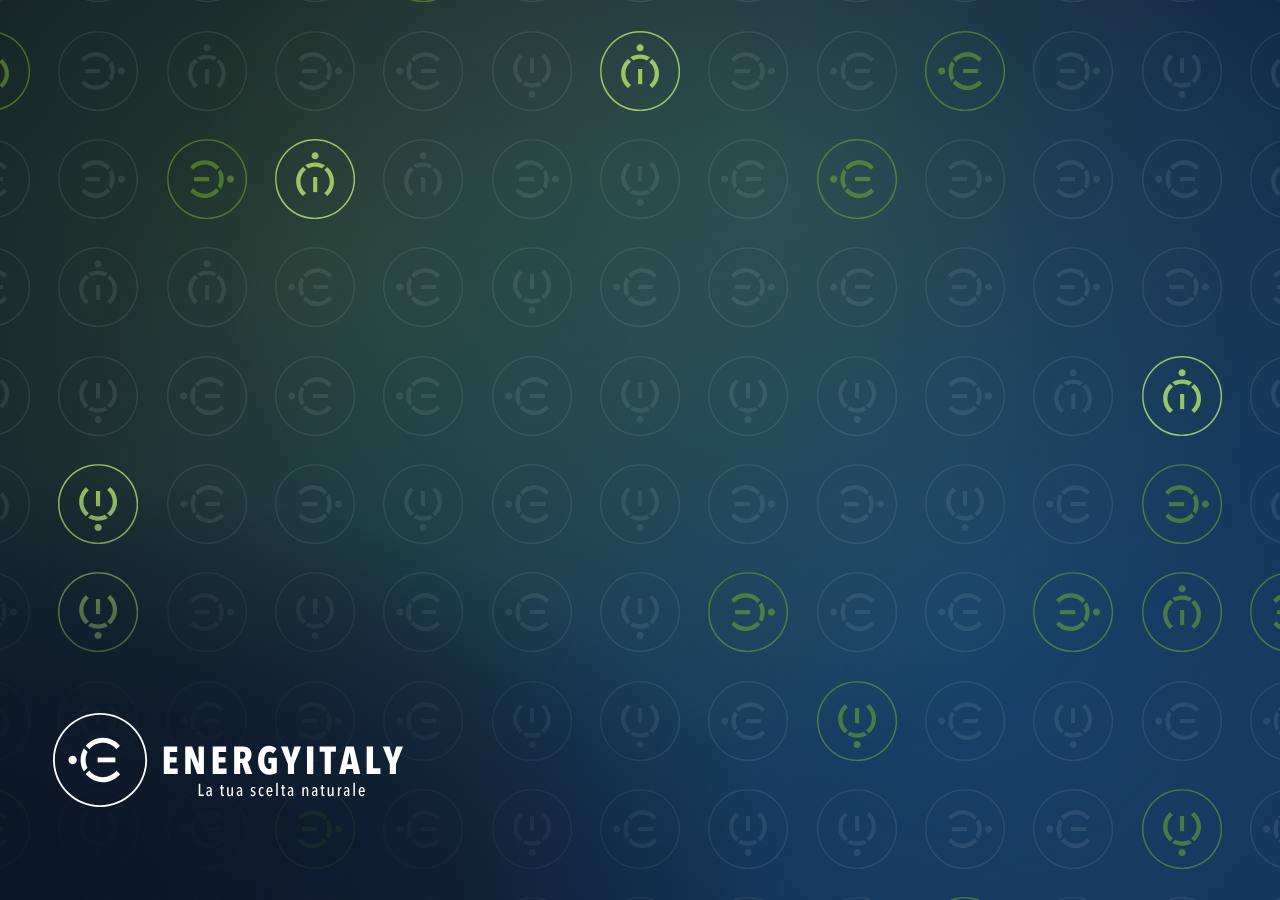
<file: animazioni/trama.html>
<!doctype html>
<html lang="it">
<head>
<meta charset="utf-8">
<meta name="viewport" content="width=device-width, initial-scale=1">
<title>Trama</title>
<link rel="stylesheet" href="comune/base.css">
<style>
.luce {
  position: absolute;
  border-radius: 50%;
  pointer-events: none;
  animation: deriva var(--durata) ease-in-out infinite alternate;
  will-change: transform;
}
@keyframes deriva {
  0% { transform: translate(0, 0); }
  100% { transform: translate(var(--dx), var(--dy)); }
}
.tessera {
  position: absolute;
  pointer-events: none;
}
.tessera svg {
  display: block;
  width: 100%;
  height: 100%;
  animation: scatta var(--durata) ease-in-out infinite;
}
/* Quattro quarti di giro per ciclo, con una pausa dopo ognuno: il ciclo si chiude a 360 gradi, quindi senza stacchi. */
@keyframes scatta {
  0%, 19% { transform: rotate(0deg); }
  25%, 44% { transform: rotate(90deg); }
  50%, 69% { transform: rotate(180deg); }
  75%, 94% { transform: rotate(270deg); }
  100% { transform: rotate(360deg); }
}
</style>
</head>
<body>
<svg width="0" height="0" style="position:absolute" aria-hidden="true">
  <symbol id="marchio" viewBox="0 0 205.47 205.47">
    <path d="m102.74,0C46.09,0,0,46.09,0,102.74s46.09,102.74,102.74,102.74,102.74-46.09,102.74-102.74S159.39,0,102.74,0Zm0,201.47c-54.44,0-98.74-44.29-98.74-98.74S48.29,4,102.74,4s98.74,44.29,98.74,98.74-44.29,98.74-98.74,98.74Z"/>
    <path d="m42.85,93.57c-5.05,0-9.15,4.1-9.15,9.15s4.1,9.15,9.15,9.15,9.15-4.1,9.15-9.15-4.1-9.15-9.15-9.15Z"/>
    <path d="m108.87,65.15c11.9,0,22.5,5.49,29.42,14.06l7.75-7.75c-8.93-10.51-22.26-17.2-37.17-17.2s-28.33,6.72-37.25,17.29l7.76,7.76c6.92-8.62,17.55-14.15,29.5-14.15Z"/>
    <path d="m71.13,102.74c0-6.36,1.59-12.35,4.39-17.6l-7.99-7.99c-4.64,7.43-7.34,16.19-7.34,25.59s2.59,17.85,7.08,25.2l8.03-8.03c-2.66-5.15-4.17-10.98-4.17-17.17Z"/>
    <path d="m108.87,140.33c-12.11,0-22.88-5.69-29.78-14.51l-7.77,7.77c8.93,10.77,22.44,17.64,37.55,17.64s28.54-6.83,37.47-17.54l-7.77-7.77c-6.91,8.77-17.64,14.42-29.7,14.42Z"/>
    <rect x="97.39" y="97.26" width="38.74" height="10.57"/>
  </symbol>
</svg>
<div id="scena"></div>
<img id="logo" src="img/brand/LogoEnergyItalyWhite.svg" alt="Energy Italy">
<script src="comune/sfondo.js"></script>
<script>
(function () {
  'use strict';
  // Parametri: ?velocita=1&distanza=130 (distanza tra i marchi su un monitor alto 1080 px), più i colori (sfondo.js)
  const velocita = Math.max(0.1, Sfondo.parametro('velocita', 1));
  const passoBase = Math.max(60, Sfondo.parametro('distanza', 130));

  Sfondo.avvia((s) => {
    const W = s.larghezza;
    const H = s.altezza;
    const k = H / 1080;
    const m = s.monitorLogo;
    const caso = Sfondo.casuale(20261014);

    let html = '';
    html += '<div class="strato" style="background:linear-gradient(135deg,' + Sfondo.tono('fondo', -3) + ' 0%,' + Sfondo.tono('fondo', 2) + ' 60%,' +
      Sfondo.tono('fondo', 5) + ' 100%)"></div>';

    // Macchie di luce che vagano lente dietro le tessere.
    const luci = [
      { x: 0.25, y: 0.3, r: 900, c: Sfondo.rgba('accento', 0.22), dx: 0.35, dy: 0.25, t: 47 },
      { x: 0.75, y: 0.7, r: 1100, c: Sfondo.rgba('secondario', 0.55), dx: -0.4, dy: -0.3, t: 61 },
      { x: 0.6, y: 0.2, r: 700, c: Sfondo.rgba('accentoChiaro', 0.14), dx: -0.3, dy: 0.45, t: 39 }
    ];
    luci.forEach((l) => {
      const r = l.r * k;
      html += '<div class="luce" style="left:' + (l.x * W - r).toFixed(0) + 'px;top:' + (l.y * H - r).toFixed(0) +
        'px;width:' + (2 * r).toFixed(0) + 'px;height:' + (2 * r).toFixed(0) + 'px;--dx:' + (l.dx * W).toFixed(0) + 'px;--dy:' + (l.dy * H).toFixed(0) +
        'px;--durata:' + Math.round(l.t / velocita) + 's;background:radial-gradient(closest-side,' + l.c + ' 0%,' + Sfondo.rgba(Sfondo.tono('fondo', -3), 0) + ' 100%)"></div>';
    });

    // Griglia di marchi: ognuno parte da un orientamento a caso e fa quarti di giro con il suo ritmo.
    const passo = passoBase * k;
    const lato = passo * 0.74;
    const colonne = Math.ceil(W / passo) + 1;
    const righe = Math.ceil(H / passo) + 1;
    const scartoX = (W - (colonne - 1) * passo) / 2;
    const scartoY = (H - (righe - 1) * passo) / 2;
    for (let r = 0; r < righe; r++) {
      for (let c = 0; c < colonne; c++) {
        const x = scartoX + c * passo;
        const y = scartoY + r * passo;
        const scelta = caso();
        const colore = scelta < 0.04 ? Sfondo.rgba('accentoChiaro', 0.85) : scelta < 0.14 ? Sfondo.rgba('accento', 0.5) : 'rgba(255,255,255,0.09)';
        const quarto = Math.floor(caso() * 4) * 90;
        const durata = (18 + caso() * 22) / velocita;
        const ritardo = -caso() * durata;
        html += '<div class="tessera" style="left:' + (x - lato / 2).toFixed(1) + 'px;top:' + (y - lato / 2).toFixed(1) + 'px;width:' + lato.toFixed(1) +
          'px;height:' + lato.toFixed(1) + 'px;transform:rotate(' + quarto + 'deg);color:' + colore + '">' +
          '<svg style="--durata:' + durata.toFixed(1) + 's;animation-delay:' + ritardo.toFixed(1) + 's" fill="currentColor"><use href="#marchio"></use></svg></div>';
      }
    }

    html += '<div class="strato" style="background:radial-gradient(ellipse ' + (1300 * k) + 'px ' + (700 * k) + 'px at ' + m.x + 'px ' + (m.y + m.h) +
      'px,' + Sfondo.rgba(Sfondo.velo(-3), 0.96) + ' 0%,' + Sfondo.rgba(Sfondo.velo(-3), 0.8) + ' 35%,' + Sfondo.rgba(Sfondo.velo(-3), 0) + ' 72%)"></div>';
    document.getElementById('scena').innerHTML = html;
    Sfondo.posizionaLogo(document.getElementById('logo'), s);
  });
})();
</script>
</body>
</html>
</file>
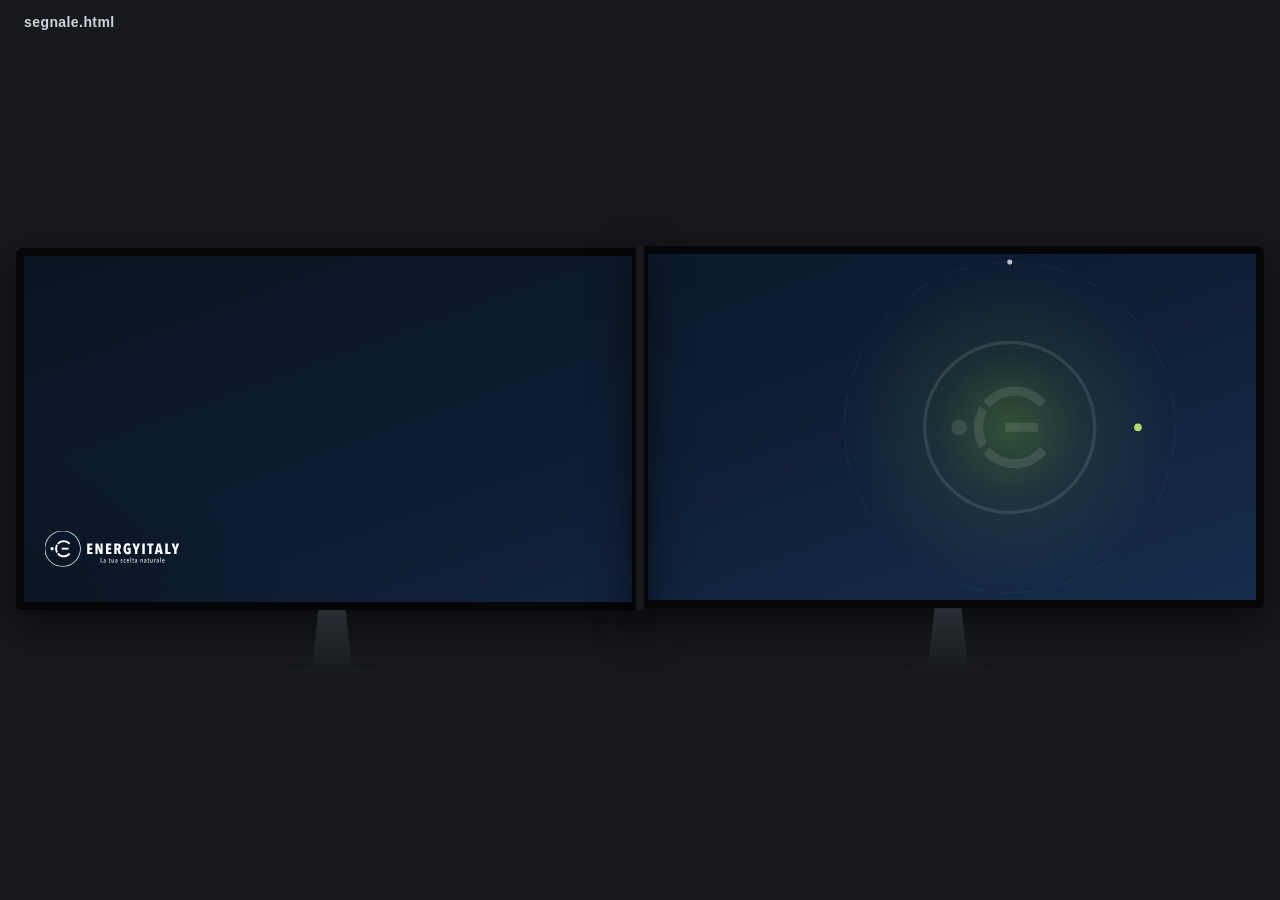
<file: src/EnergyItaly.SfondoAnimato/web/sviluppo/prova-due-schermi.html>
<!doctype html>
<html lang="it">
<head>
<meta charset="utf-8">
<title>Prova su due schermi</title>
<style>
html, body { margin: 0; height: 100%; background: #16181d; color: #cfd3da; font: 14px "Segoe UI", sans-serif; overflow: hidden; }
#titolo { position: absolute; left: 24px; top: 14px; font-weight: 600; letter-spacing: .03em; }
#titolo span { color: #7c828c; font-weight: 400; }
#scrivania { position: absolute; overflow: visible; }
#scrivania iframe { position: absolute; left: 0; top: 0; width: 3840px; height: 1087px; border: 0; transform-origin: 0 0; }
.cornice { position: absolute; border: 8px solid #050608; border-radius: 6px; margin: -8px; pointer-events: none; box-shadow: 0 14px 40px rgba(0,0,0,.6); }
.giunzione { position: absolute; top: -8px; bottom: -8px; width: 8px; background: #16181d; }
.piede { position: absolute; width: 90px; height: 70px; background: linear-gradient(#2a2d33, #15171b); clip-path: polygon(35% 0, 65% 0, 72% 80%, 100% 85%, 100% 100%, 0 100%, 0 85%, 28% 80%); }
</style>
</head>
<body>
<div id="titolo"></div>
<div id="scrivania"></div>
<script>
// Mostra un'animazione sui due monitor del PC di riferimento (finestra 3840x1087, sinistro sfalsato di 7 px), in scala.
// Uso: prova-due-schermi.html?animazione=segnale.html&variante=dialogo  (gli altri parametri passano all'animazione)
(function () {
  'use strict';
  const MONITOR = [{ x: 0, y: 7, w: 1920, h: 1080 }, { x: 1920, y: 0, w: 1920, h: 1080 }];
  const query = new URLSearchParams(location.search);
  const animazione = query.get('animazione') || 'segnale.html';
  query.delete('animazione');
  const titolo = query.get('titolo') || animazione;
  query.delete('titolo');
  query.set('monitor', MONITOR.map((m) => [m.x, m.y, m.w, m.h].join(',')).join(';'));

  document.getElementById('titolo').innerHTML = titolo + ' <span>' + [...query].filter(([n]) => n !== 'monitor').map(([n, v]) => n + '=' + v).join(' ') + '</span>';
  const scrivania = document.getElementById('scrivania');
  let html = '<iframe src="/animazioni/' + encodeURI(animazione) + '?' + query.toString() + '"></iframe>';
  MONITOR.forEach((m) => {
    html += '<div class="cornice" data-m="' + [m.x, m.y, m.w, m.h] + '"></div><div class="piede" data-m="' + [m.x, m.y, m.w, m.h] + '"></div>';
  });
  html += '<div class="giunzione"></div>';
  scrivania.innerHTML = html;

  function disponi() {
    const k = Math.min((innerWidth - 48) / 3840, (innerHeight - 140) / 1087);
    scrivania.style.left = ((innerWidth - 3840 * k) / 2) + 'px';
    scrivania.style.top = (48 + (innerHeight - 140 - 1087 * k) / 2) + 'px';
    scrivania.style.width = 3840 * k + 'px';
    scrivania.style.height = 1087 * k + 'px';
    scrivania.querySelector('iframe').style.transform = 'scale(' + k + ')';
    scrivania.querySelectorAll('.cornice').forEach((c) => {
      const [x, y, w, h] = c.dataset.m.split(',').map(Number);
      Object.assign(c.style, { left: x * k + 'px', top: y * k + 'px', width: w * k + 'px', height: h * k + 'px' });
    });
    scrivania.querySelectorAll('.piede').forEach((p) => {
      const [x, y, w, h] = p.dataset.m.split(',').map(Number);
      Object.assign(p.style, { left: (x + w / 2) * k - 45 + 'px', top: (y + h) * k + 8 + 'px' });
    });
    scrivania.querySelector('.giunzione').style.left = 1920 * k - 4 + 'px';
  }
  addEventListener('resize', disponi);
  disponi();
})();
</script>
</body>
</html>
</file>
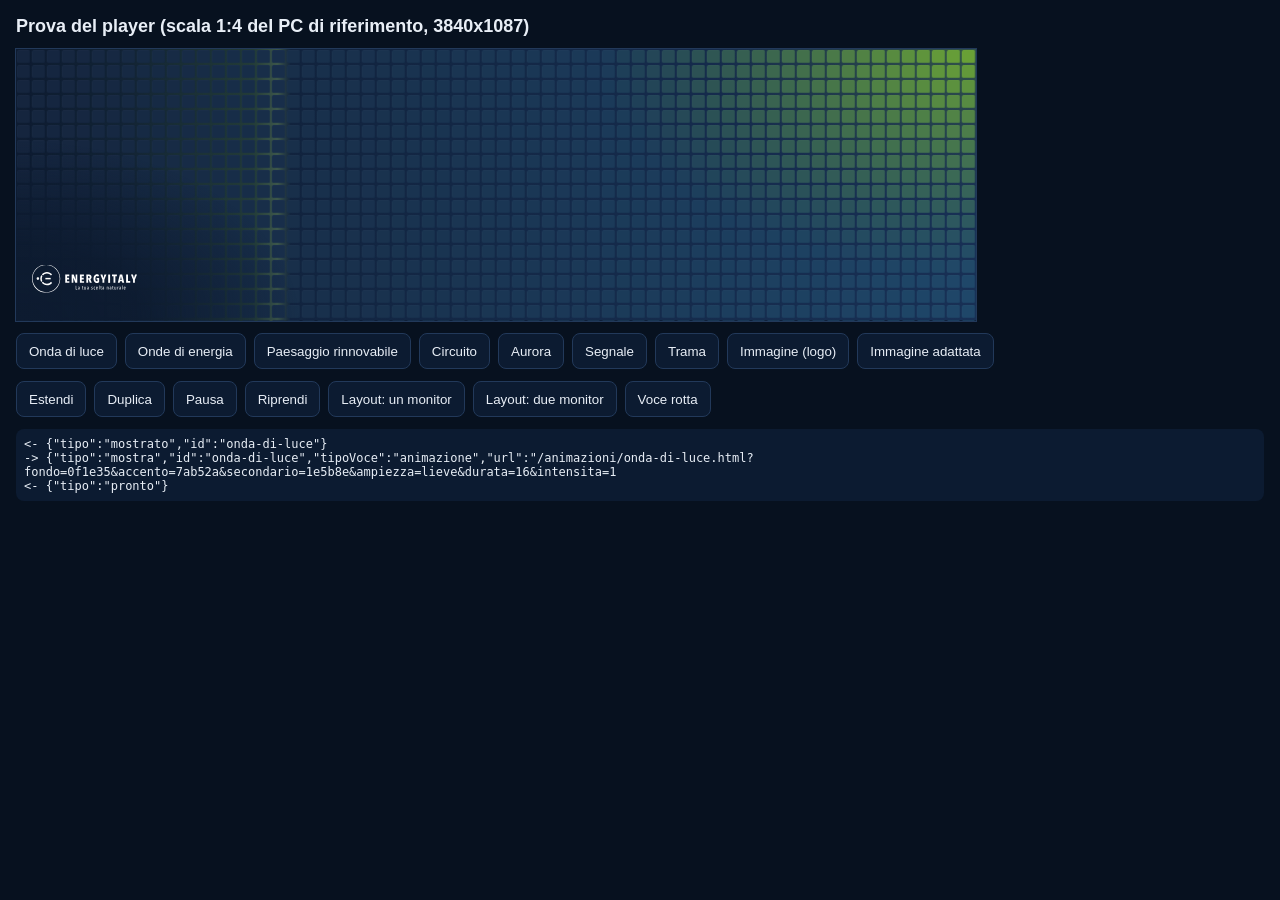
<file: src/EnergyItaly.SfondoAnimato/web/sviluppo/prova-player.html>
<!doctype html>
<html lang="it">
<head>
<meta charset="utf-8">
<title>Prova del player</title>
<style>
body { margin: 0; padding: 16px; background: #07111f; color: #e8eef6; font: 14px "Segoe UI", sans-serif; display: flex; flex-direction: column; gap: 12px; }
h1 { margin: 0; font-size: 18px; }
#cornice { position: relative; width: 960px; height: 272px; overflow: hidden; outline: 1px solid #22395a; }
#player { position: absolute; top: 0; left: 0; width: 3840px; height: 1087px; border: 0; transform: scale(.25); transform-origin: 0 0; }
.comandi { display: flex; flex-wrap: wrap; gap: 8px; }
button { min-height: 36px; padding: 0 12px; border-radius: 8px; border: 1px solid #22395a; background: #0c1b31; color: inherit; cursor: pointer; }
#registro { font: 12px Consolas, monospace; white-space: pre-wrap; max-height: 220px; overflow: auto; background: #0c1b31; padding: 8px; border-radius: 8px; }
</style>
</head>
<body>
<h1>Prova del player (scala 1:4 del PC di riferimento, 3840x1087)</h1>
<div id="cornice"><iframe id="player" src="../player/player.html" title="Player"></iframe></div>
<div class="comandi" id="voci"></div>
<div class="comandi">
  <button type="button" data-modo="estendi">Estendi</button>
  <button type="button" data-modo="duplica">Duplica</button>
  <button type="button" id="pausa">Pausa</button>
  <button type="button" id="riprendi">Riprendi</button>
  <button type="button" id="un-monitor">Layout: un monitor</button>
  <button type="button" id="due-monitor">Layout: due monitor</button>
  <button type="button" id="rotto">Voce rotta</button>
</div>
<div id="registro"></div>
<script>
(async function () {
  'use strict';
  const player = document.getElementById('player');
  const registro = document.getElementById('registro');
  const DUE = [{ x: 0, y: 7, w: 1920, h: 1080 }, { x: 1920, y: 0, w: 1920, h: 1080 }];
  const UNO = [{ x: 0, y: 0, w: 1920, h: 1080 }];
  let modo = 'estendi';
  let monitor = DUE;
  let ultima = null;

  function modoEffettivo() { return monitor.length === 1 ? 'estendi' : modo; }
  function scene() {
    if (modoEffettivo() === 'estendi') {
      const w = Math.max(...monitor.map((m) => m.x + m.w));
      const h = Math.max(...monitor.map((m) => m.y + m.h));
      return [{ area: { x: 0, y: 0, w, h }, monitor }];
    }
    return monitor.map((m) => ({ area: m, monitor: [{ x: 0, y: 0, w: m.w, h: m.h }] }));
  }
  function scrivi(t) { registro.textContent = t + '\n' + registro.textContent; }
  function invia(m) { player.contentWindow.postMessage({ alPlayer: m }, '*'); scrivi('-> ' + JSON.stringify(m).slice(0, 180)); }
  function mostra(v) {
    ultima = v;
    invia({ tipo: 'mostra', id: v.id, tipoVoce: v.tipoVoce, url: v.url, riempimento: v.riempimento || 'riempi', modo: modoEffettivo(), scene: scene(), dissolvenzaMs: 2000, fineVideo: true });
  }

  const manifest = await (await fetch('/animazioni/manifest.json')).json();
  // URL come li costruisce il programma (spec personalizzazione 3.2): colori della prima tavolozza e opzioni predefinite.
  const t = manifest.tavolozze[0];
  const voci = manifest.animazioni.map((a) => ({
    id: a.id, titolo: a.titolo, tipoVoce: 'animazione',
    url: '/animazioni/' + a.file + '?' + new URLSearchParams([
      ['fondo', t.fondo.slice(1)], ['accento', t.accento.slice(1)], ['secondario', t.secondario.slice(1)],
      ...(a.opzioni || []).map((o) => [o.id, typeof o.predefinito === 'boolean' ? (o.predefinito ? '1' : '0') : String(o.predefinito)])
    ])
  }));
  voci.push({ id: 'logo', titolo: 'Immagine (logo)', tipoVoce: 'immagine', url: '/animazioni/img/brand/LogoEnergyItalyWhite.svg' });
  voci.push({ id: 'logo-adattato', titolo: 'Immagine adattata', tipoVoce: 'immagine', riempimento: 'adatta', url: '/animazioni/img/brand/LogoEnergyItalyWhite.svg' });

  const contenitore = document.getElementById('voci');
  voci.forEach((v) => {
    const b = document.createElement('button');
    b.type = 'button';
    b.textContent = v.titolo;
    b.onclick = () => mostra(v);
    contenitore.appendChild(b);
  });
  document.querySelectorAll('[data-modo]').forEach((b) => {
    b.onclick = () => { modo = b.dataset.modo; if (ultima) invia({ tipo: 'layout', modo: modoEffettivo(), scene: scene() }); };
  });
  document.getElementById('pausa').onclick = () => invia({ tipo: 'pausa' });
  document.getElementById('riprendi').onclick = () => invia({ tipo: 'riprendi' });
  document.getElementById('un-monitor').onclick = () => { monitor = UNO; invia({ tipo: 'layout', modo: modoEffettivo(), scene: scene() }); };
  document.getElementById('due-monitor').onclick = () => { monitor = DUE; invia({ tipo: 'layout', modo: modoEffettivo(), scene: scene() }); };
  document.getElementById('rotto').onclick = () => mostra({ id: 'rotto', titolo: 'Rotto', tipoVoce: 'immagine', url: '/non-esiste.png' });

  window.addEventListener('message', (e) => {
    if (e.source !== player.contentWindow || !e.data || !e.data.dalPlayer) return;
    scrivi('<- ' + JSON.stringify(e.data.dalPlayer));
    if (e.data.dalPlayer.tipo === 'pronto') mostra(voci[0]);
  });
})();
</script>
</body>
</html>
</file>
<file: animazioni/comune/base.css>
html, body {
  margin: 0;
  width: 100%;
  height: 100%;
  overflow: hidden;
  background: var(--fondo, #0f1e35);
}

#scena {
  position: absolute;
  inset: 0;
  overflow: hidden;
}

#logo {
  position: absolute;
  z-index: 10;
  height: auto;
  pointer-events: none;
  user-select: none;
}

.strato {
  position: absolute;
  top: 0;
  left: 0;
  width: 100%;
  height: 100%;
  pointer-events: none;
}
</file>
